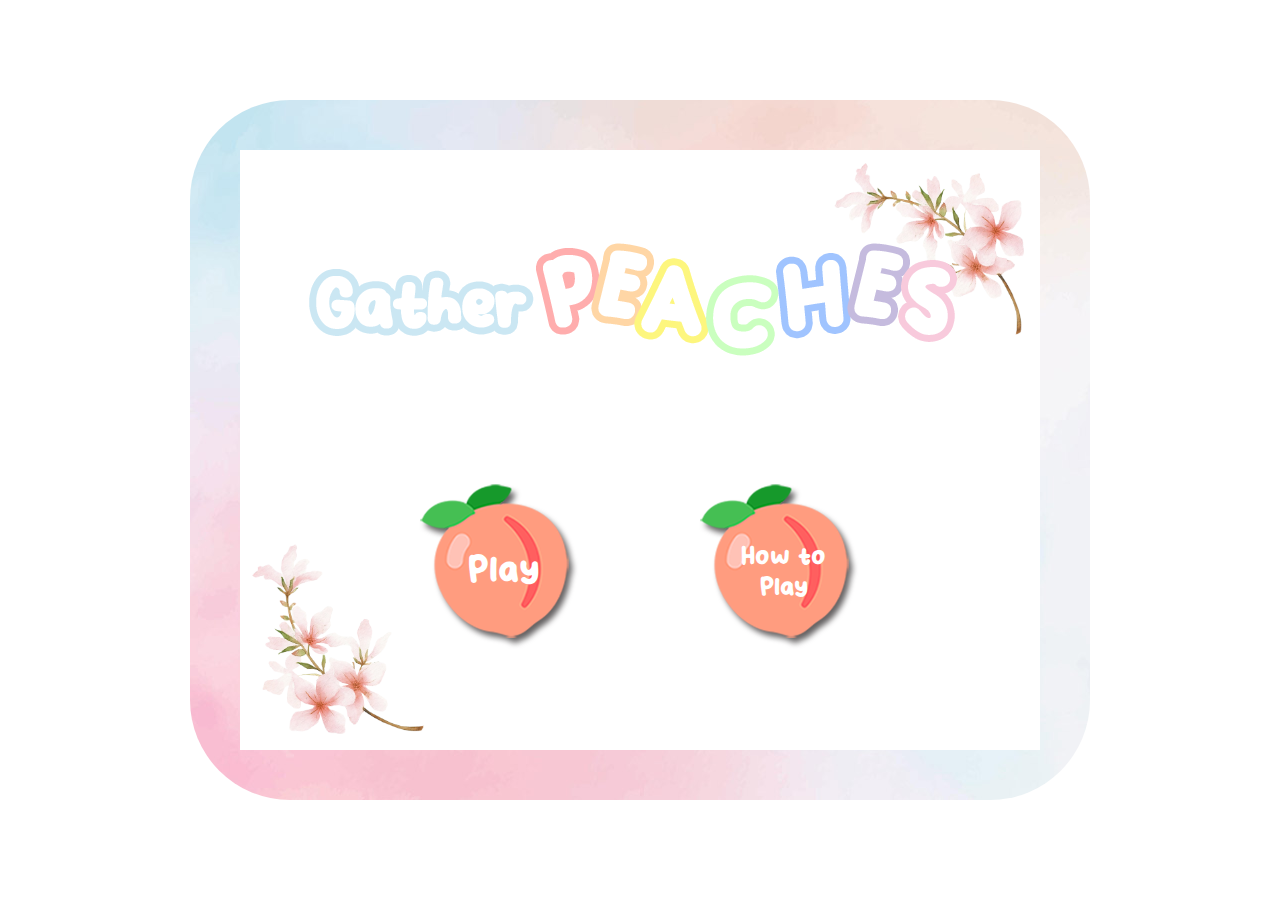
<file: index.html>
<!DOCTYPE html>
<html lang="ko">
	<head>
		<meta charset="UTF-8">
		<meta http-equiv="X-UA-Compatible" content="IE=edge">
		<meta name="viewport" content="width=device-width, initial-scale=1.0">
		<title>Peach Game</title>
		<link rel="shortcut icon" href="./favicon.ico" type="image/x-icon">
		<link rel="stylesheet" href="css/style.css">
	</head>
	<body>
		<div class="bg">
			<div class="wrapper">
				<div class="title_wrap"><img src="img/title.png" alt=""></div>
				<div class="bg_img_wrap wrap1"><img src="img/flower1.png" alt=""></div>
				<div class="bg_img_wrap wrap2"><img src="img/flower1.png" alt=""></div>
				<div class="btn_wrap">
					<div class="play_btn">
						<img src="img/peach.png" alt="">
						<span>Play</span>
					</div>
					<div class="howtoplay_btn">
						<img src="img/peach.png" alt="">
						<span>How to<br>Play</span>
					</div>
				</div>
			</div>
			<div class="howtoplay">
				<h2>How to Play</h2>
				<img src="img/howtoplay.jpg" alt="">
				<button type="button" class="close_btn">
					<span></span>
					<span></span>
				</button>
				<a href="play.html" class="start_btn"><span>PLAY</span></a>
			</div>
		</div>
		<script>
			const playBtn=document.querySelector('.play_btn');
			const howtoplayBtn=document.querySelector('.howtoplay_btn');
			const howtoplayWrap=document.querySelector('.howtoplay');
			const closeBtn=document.querySelector('.close_btn');
			playBtn.addEventListener('click',()=>{
				window.location.href='play.html';
			});
			howtoplayBtn.addEventListener('click',()=>{
				howtoplayWrap.classList.add('active');
			});
			closeBtn.addEventListener('click',()=>{
				howtoplayWrap.classList.remove('active');
			});
		</script>
	</body>
</html>
</file>
<file: css/style.css>
@charset 'utf-8';

@font-face {
	font-family: Fruit Days;
	src: url('../data/Fruit_Days.woff') format('woff');
	font-style: normal;
	font-weight: normal;
}
@font-face {
	font-family: 'MaplestoryOTFBold';
	src: url('https://cdn.jsdelivr.net/gh/projectnoonnu/noonfonts_20-04@2.1/MaplestoryOTFBold.woff') format('woff');
	font-weight: normal;
	font-style: normal;
}
/* @import url('https://fonts.cdnfonts.com/css/fruit-days'); */
html, body{ width: 100%; height: 100%; }
body, div, p, h2, button{ margin: 0; padding: 0; }
a{ text-decoration: none; }
body{
	display: flex; justify-content: center; align-items: center;
}
img{
	-webkit-user-select: none;
	-moz-user-select: none;
	-ms-use-select: none;
	user-select: none;
	-webkit-user-drag: none;
	-moz-user-drag: none;
	-o-user-drag: none;
	user-drag: none;
}
.bg{
	width: 900px; height: 700px;
	border-radius: 100px;
	background: url('../img/bg_frame.jpg');
	position: relative;
}

/* index.html */
@keyframes hoverAni{
	0%{ transform: rotate(0deg); }
	20%{ transform: rotate(-20deg); }
	40%{ transform: rotate(20deg); }
	60%{ transform: rotate(-10deg); }
	80%{ transform: rotate(10deg); }
	100%{ transform: rotate(0deg); }
}
@keyframes fadeIn{
	0%{ opacity: 0; }
	100%{ opacity: 1; }
}
.wrapper{
	width: 800px; height: 600px;
	padding: 30px; box-sizing: border-box;
	position: absolute; left: 50%; top: 50%; z-index: 1;
	transform: translate(-50%, -50%);
	background: #fff;
}
.title_wrap{
	position: absolute; left: 0; top: 50px; z-index: 10;
}
.bg_img_wrap{
	width: 200px; height: auto;
	position: absolute;
}
.bg_img_wrap>img{
	width: 100%; height: auto;
	position: absolute;
}
.wrap1{ left: 0; bottom: 0; }
.wrap1>img{ bottom: 0; }
.wrap2{ right: 0; top: 0; }
.wrap2>img{
	top: -20px;
	transform-origin: right bottom;
	transform: scaleX(-1) rotate(90deg);
}
.btn_wrap{
	width: 100%;
	position: absolute; left: 0; bottom: 15%;
	display: flex; justify-content: center; gap: 100px;
}
.btn_wrap>div{ position: relative; cursor: pointer; }
.btn_wrap>div>span, .howtoplay>.start_btn>span{
	width: 100%;
	position: absolute; left: 2%; top: 50%;
	transform: translateY(-40%);
	text-align: center;
	font-family: 'Fruit Days', sans-serif;
	font-size: 26px; color: #fff;
}
.btn_wrap>.play_btn>span{ font-size: 38px; }
.play_btn, .howtoplay_btn{ transform: rotate(0deg); }
.play_btn:hover, .howtoplay_btn:hover, .howtoplay>.start_btn:hover{
	animation: hoverAni .4s ease-out 0s 1 alternate both;
}
.howtoplay{
	width: 800px; height: 600px;
	padding: 30px; box-sizing: border-box;
	position: absolute; left: 50%; top: 50%; z-index: 2;
	transform: translate(-50%, -50%);
	background: #fff;
	visibility: hidden; opacity: 0; transition: opacity .4s;
	position: relative;
}
.howtoplay>h2{
	font-family: 'Fruit Days', sans-serif;
	font-size: 30px; color: #454545;
	margin-bottom: 20px;
}
.howtoplay>.close_btn{
	width: 32px; height: 32px;
	position: absolute; right: 30px; top: 30px;
	background: transparent; border: none;
	cursor: pointer;
}
.howtoplay>.close_btn>span{
	position: absolute; left: 50%; top: 50%;
	width: 3px; height: 100%;
	background: #555;
}
.howtoplay>.close_btn>span:nth-of-type(1){
	transform: translate(-50%, -50%) rotate(45deg);
}
.howtoplay>.close_btn>span:nth-of-type(2){
	transform: translate(-50%, -50%) rotate(-45deg);
}
.howtoplay>.start_btn{
	width: 90px; height: 90px;
	position: absolute; right: 20px; bottom: 20px;
	background: url('../img/peach.png') no-repeat;
	background-size: cover;
}
.howtoplay>.start_btn>span{ font-size: 20px; }
.howtoplay.active{ visibility: visible; opacity: 1; transition: opacity .4s; }

/* play.html */
.overlay{
	width: 800px; height: 600px;
	padding: 30px; box-sizing: border-box;
	position: absolute; left: 50%; top: 50%; z-index: 1;
	transform: translate(-50%, -50%);
	background: url('../img/bg_play.gif');
	display: flex; justify-content: space-between;
	overflow: hidden;
}
.main, .reset{
	display: block;
	width: 80px; height: 25px;
	position: absolute; bottom: 15px;
	background-image: linear-gradient(to right, #80d4ff, #3cbafa, #667eea, #764ba2);
	background-size: 300% 100%;
	box-shadow: 0 4px 15px 0 rgba(104, 202, 252, 0.75);
	text-align: center; line-height: 25px;
	font-family: 'Fruit Days', sans-serif;
	font-size: 18px; color: #fff;
	cursor: pointer;
	transition: all .4s ease-in-out;
}
.main{ right: 220px; }
.reset{ right: 120px; }
.main:hover, .reset:hover{
	background-position: 100% 0;
	transition: all .4s ease-in-out;
}
.peaches{
	width: 95%; height: 100%;
	display: flex; flex-flow: row wrap;
}
.img_wrap{ position: relative; }
.img_wrap>p{
	width: 100%; height: 100%;
	position: absolute; left: 0; top: 0; z-index: 1;
	background: url('../img/peach0.png') no-repeat center center;
	background-size: contain;
}
.img_wrap>span{
	position: absolute; left: 50%; top: 50%; z-index: 10;
	transform: translate(-30%, -45%);
	font-weight: bold; color: #fff;
	font-family: 'MaplestoryOTFBold', sans-serif;
}
.result{
	width: 18px; height: 100%;
	display: flex; flex-flow: column wrap; justify-content: space-between; align-items: center;
}
.result>.score{
	font-family: 'MaplestoryOTFBold', sans-serif;
	font-size: 20px; color: #555;
	margin-top: 10px;
}
.result>.timer{
	width: 16px; height: 85%;
	border: 1px solid #f7bed1; background: #fff;
	position: relative;
	margin-bottom: 10px;
}
.result>.timer>.curr{
	display: block;
	width: 100%; height: 100%;
	background: #f7bed1;
	position: absolute; left: 0; bottom: 0;
	transition: height 1s linear;
}
canvas{
	position: absolute; left: 50%; top: 50%; z-index: 10;
	transform: translate(-50%, -50%);
}
.blur{
	width: 800px; height: 600px;
	padding: 30px; box-sizing: border-box;
	position: absolute; left: 50%; top: 50%; z-index: 20;
	transform: translate(-50%, -50%);
	backdrop-filter: blur(8px);
  -webkit-backdrop-filter: blur(8px);
	visibility: hidden;
	display: flex; flex-flow: column wrap; justify-content: center; align-items: center;
	font-family: 'MaplestoryOTFBold', sans-serif; color: #fff;
}
.score_wrap{
	position: relative;
	opacity: 0; transform: translateY(-50px);
	transition: all .8s;
}
.score_num_wrap{
	position: absolute; left: 50%; top: 50%;
	transform: translate(-45%, -40%);
	text-align: center;
	font-size: 30px;
}
.final_score_num{ font-size: 50px; }
.best_score{
	text-align: center; color: #555;
	opacity: 0;
}
.btns{
	margin-top: 40px;
	opacity: 0; transform: translateY(50px);
	transition: all 0.8s;
}
.btns>div{
	width: 200px; height: 40px;
	text-align: center; line-height: 40px;
	background: #ad9beb;
	transform: rotate(0deg);
	cursor: pointer;
}
.btns>div::before, .btns>div::after{
	display: block;
	content: '';
	position: absolute;
	width: calc(0% - 6px); height: calc(0% - 6px);
	border: 2px solid transparent;
	transition: all 0.2s ease;
}
.btns>div::after{ bottom: 0; right: 0; }
.btns>div::before{ top: 0; left: 0; }
.btns>div:hover::after, .btns>div:hover::before{
	width: calc(100% - 4px); height: calc(100% - 4px);
}
.btns>div:hover::after{
	border-top-color: transparent;
	border-left-color: transparent;
	border-bottom-color: #fff;
	border-right-color: #fff;
}
.btns>div:hover::before{
	border-top-color: #fff;
	border-left-color: #fff;
	border-bottom-color: transparent;
	border-right-color: transparent;
}
.replay{ margin-bottom: 10px; }
.local_clear{
	display: block;
	width: 120px; height: 20px;
	position: absolute; right: 20px; bottom: 20px;
	border: 1px solid #555;
	font-family: 'MaplestoryOTFBold', sans-serif;
	text-align: center; line-height: 20px;
	font-size: 12px; color: #555;
	transition: all .2s;
	cursor: pointer;
}
.local_clear:hover{
	background: #555; color: #fff;
}
.blur.active{ visibility: visible; }
.blur.active .score_wrap, .blur.active .btns{
	opacity: 1; transform: translateY(0px);
}
.blur.active .best_score{ animation: fadeIn 1s ease 0s 1 both; }
</file>
